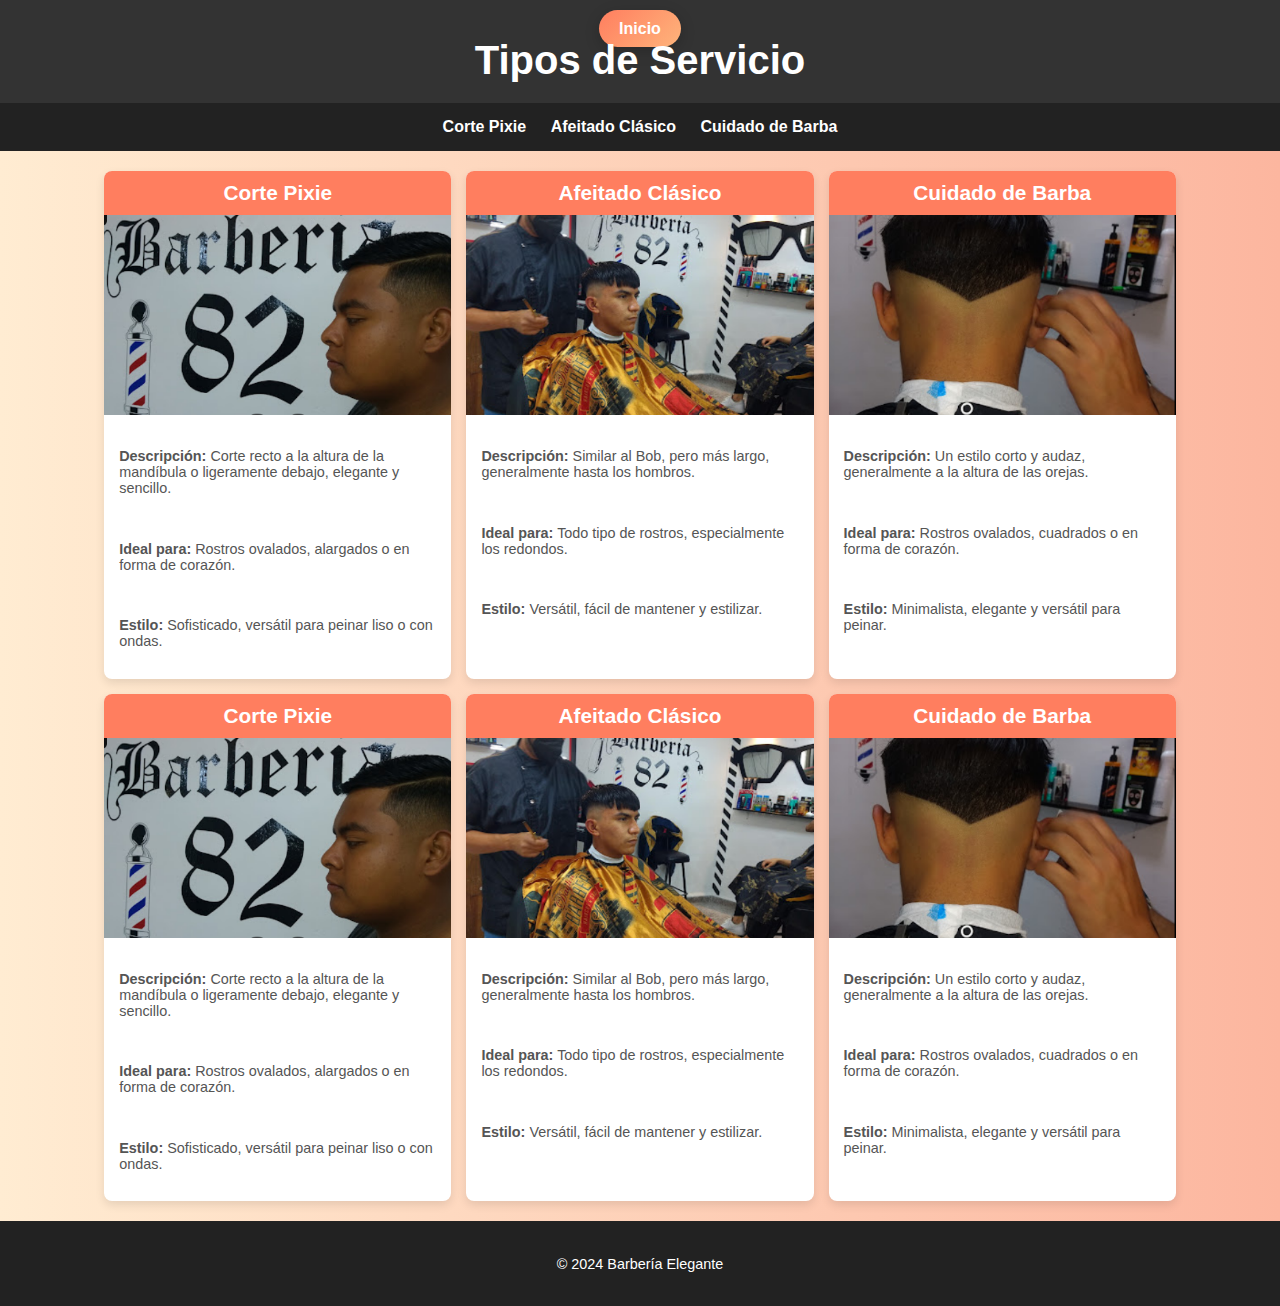
<file: afeitado-clasico.html>
<!DOCTYPE html>
<html lang="es">
<head>
    <meta charset="UTF-8">
    <meta name="viewport" content="width=device-width, initial-scale=1.0">
    <title>Servicios de Peluquería</title>
    <style>
        /* Estilos generales */
        body {
            font-family: Arial, sans-serif;
            margin: 0;
            padding: 0;
            background: linear-gradient(to right, #ffecd2, #fcb69f);
            color: #333;
        }
        
        header {
            background-color: #333;
            color: #fff;
            text-align: center;
            padding: 20px;
            position: relative;
        }
        
        h1 {
            margin: 0;
            font-size: 2.5em;
        }
        
        /* Botón en el encabezado */
        .header-button a {
            text-decoration: none;
            padding: 10px 20px;
            background: linear-gradient(135deg, #ff7e5f, #feb47b);
            color: #fff;
            border-radius: 50px;
            font-weight: bold;
            transition: transform 0.3s ease, background 0.3s ease;
            box-shadow: 0 4px 15px rgba(0, 0, 0, 0.2);
        }
        
        .header-button a:hover {
            background: linear-gradient(135deg, #feb47b, #ff7e5f);
            transform: scale(1.1);
            box-shadow: 0 6px 20px rgba(0, 0, 0, 0.3);
        }
        
        /* Menú de navegación */
        .menu {
            background-color: #222;
            padding: 15px;
            text-align: center;
        }
        
        .menu a {
            color: #fff;
            text-decoration: none;
            font-weight: bold;
            margin: 0 10px;
            transition: color 0.3s ease;
        }
        
        .menu a:hover {
            color: #ff7e5f;
        }
        
        /* Diseño de galería */
        .gallery {
            display: flex;
            flex-wrap: wrap;
            gap: 15px;
            padding: 20px;
            justify-content: center;
        }
        
        /* Configuración de cada sección */
        .section {
            flex: 0 0 28%; /* Ajuste de tamaño para que sean un poco más pequeñas */
            background: #fff;
            border-radius: 8px;
            box-shadow: 0 4px 10px rgba(0, 0, 0, 0.1);
            overflow: hidden;
            transition: transform 0.3s ease, box-shadow 0.3s ease;
        }
        
        .section:hover {
            transform: scale(1.05);
            box-shadow: 0 8px 20px rgba(0, 0, 0, 0.2);
        }
        
        /* Imágenes recortadas y del mismo tamaño */
        .section img {
            width: 100%;
            height: 200px; /* Altura fija para todas las imágenes */
            object-fit: cover; /* Recorta las imágenes para que ocupen el espacio sin deformarse */
            transition: transform 0.5s ease;
        }
        
        .section:hover img {
            transform: scale(1.1);
        }
        
        .section h2 {
            background-color: #ff7e5f;
            color: #fff;
            padding: 10px;
            margin: 0;
            font-size: 1.3em;
            text-align: center;
        }
        
        .section p {
            padding: 15px;
            font-size: 0.9em;
            color: #555;
        }
        
        /* Pie de página */
        footer {
            background-color: #222;
            color: #fff;
            text-align: center;
            padding: 20px;
            font-size: 0.9em;
        }
    </style>
</head>
<body>
    <!-- Encabezado -->
    <header>
        <div class="header-button">
            <a href="index.html">Inicio</a>
        </div>
        <h1>Tipos de Servicio</h1>
    </header>

    <!-- Menú de navegación -->
    <nav class="menu">
        <a href="corte-cabello.html">Corte Pixie</a>
        <a href="afeitado-clasico.html">Afeitado Clásico</a>
        <a href="cuidado-barba.html">Cuidado de Barba</a>
    </nav>

    <!-- Galería de servicios -->
    <div class="gallery">
        <section class="section">
            <h2>Corte Pixie</h2>
            <img src="img/desvan.png" alt="Corte de Cabello">
            <p><strong>Descripción:</strong> Corte recto a la altura de la mandíbula o ligeramente debajo, elegante y sencillo.</p>
            <p><strong>Ideal para:</strong> Rostros ovalados, alargados o en forma de corazón.</p>
            <p><strong>Estilo:</strong> Sofisticado, versátil para peinar liso o con ondas.</p>
        </section>

        <section class="section">
            <h2>Afeitado Clásico</h2>
            <img src="img/crop.png" alt="Long Bob">
            <p><strong>Descripción:</strong> Similar al Bob, pero más largo, generalmente hasta los hombros.</p>
            <p><strong>Ideal para:</strong> Todo tipo de rostros, especialmente los redondos.</p>
            <p><strong>Estilo:</strong> Versátil, fácil de mantener y estilizar.</p>
        </section>

        <section class="section">
            <h2>Cuidado de Barba</h2>
            <img src="img/v.png" alt="Corte de Cabello">
            <p><strong>Descripción:</strong> Un estilo corto y audaz, generalmente a la altura de las orejas.</p>
            <p><strong>Ideal para:</strong> Rostros ovalados, cuadrados o en forma de corazón.</p>
            <p><strong>Estilo:</strong> Minimalista, elegante y versátil para peinar.</p>
        </section>
        <section class="section">
            <h2>Corte Pixie</h2>
            <img src="img/desvan.png" alt="Corte de Cabello">
            <p><strong>Descripción:</strong> Corte recto a la altura de la mandíbula o ligeramente debajo, elegante y sencillo.</p>
            <p><strong>Ideal para:</strong> Rostros ovalados, alargados o en forma de corazón.</p>
            <p><strong>Estilo:</strong> Sofisticado, versátil para peinar liso o con ondas.</p>
        </section>

        <section class="section">
            <h2>Afeitado Clásico</h2>
            <img src="img/crop.png" alt="Long Bob">
            <p><strong>Descripción:</strong> Similar al Bob, pero más largo, generalmente hasta los hombros.</p>
            <p><strong>Ideal para:</strong> Todo tipo de rostros, especialmente los redondos.</p>
            <p><strong>Estilo:</strong> Versátil, fácil de mantener y estilizar.</p>
        </section>

        <section class="section">
            <h2>Cuidado de Barba</h2>
            <img src="img/v.png" alt="Corte de Cabello">
            <p><strong>Descripción:</strong> Un estilo corto y audaz, generalmente a la altura de las orejas.</p>
            <p><strong>Ideal para:</strong> Rostros ovalados, cuadrados o en forma de corazón.</p>
            <p><strong>Estilo:</strong> Minimalista, elegante y versátil para peinar.</p>
        </section>
    </div>

    <!-- Pie de página -->
    <footer>
        <p>© 2024 Barbería Elegante</p>
    </footer>
</body>
</html>
</file>
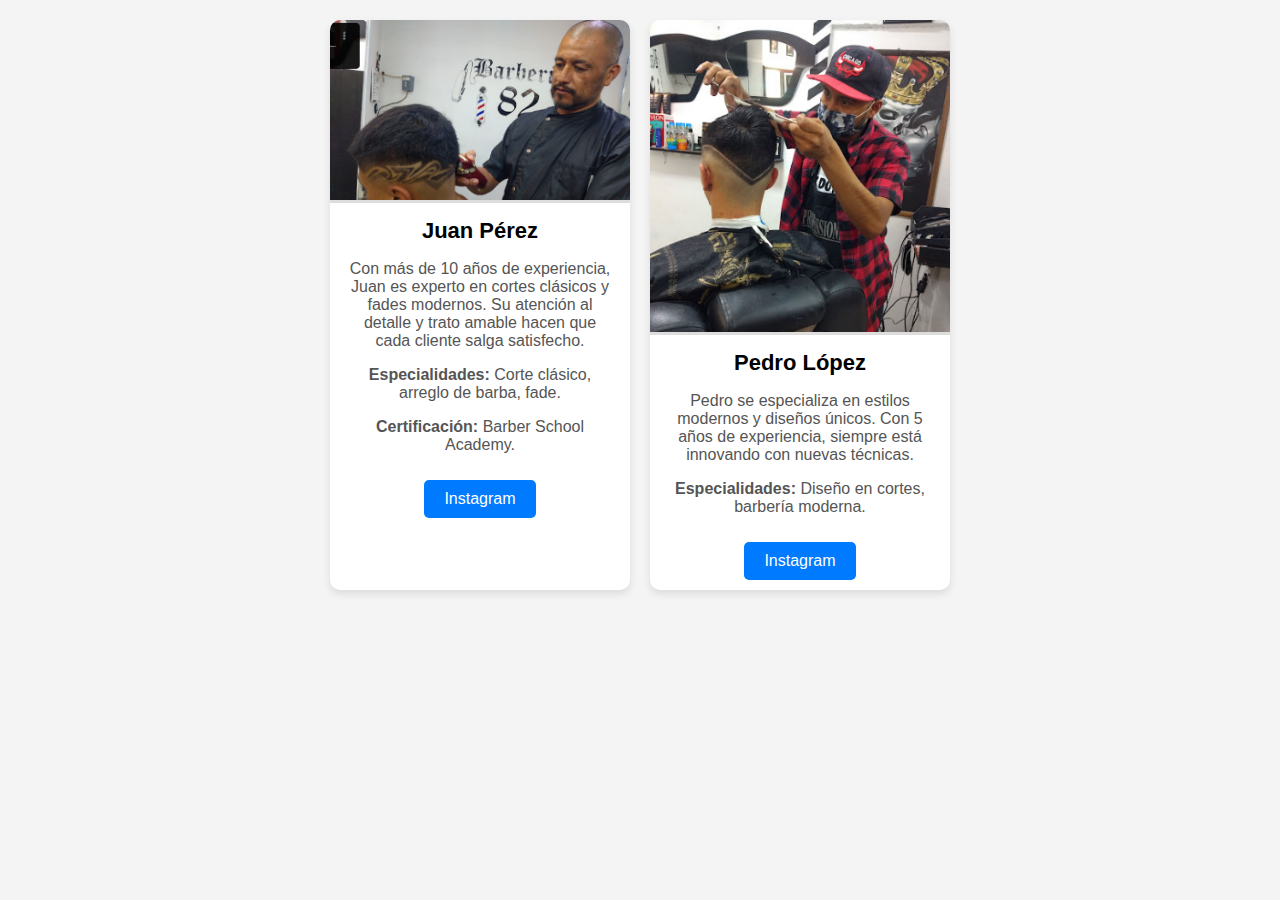
<file: our.html>
</body>
</html>
<!DOCTYPE html>
<html lang="es">
<head>
  <meta charset="UTF-8">
  <meta name="viewport" content="width=device-width, initial-scale=1.0">
  <title>Nuestros Barberos</title>
  <style>
    /* Aquí pega el código CSS */
    body {
      font-family: 'Arial', sans-serif;
      background-color: #f4f4f4;
      margin: 0;
      padding: 0;
    }

    .barbero-container {
      display: flex;
      justify-content: center;
      gap: 20px;
      padding: 20px;
    }

    .barbero {
      background: #fff;
      border-radius: 10px;
      box-shadow: 0 4px 8px rgba(0, 0, 0, 0.1);
      overflow: hidden;
      transition: transform 0.3s, box-shadow 0.3s;
      max-width: 300px;
      text-align: center;
    }

    .barbero:hover {
      transform: translateY(-10px);
      box-shadow: 0 8px 16px rgba(0, 0, 0, 0.2);
    }

    .barbero img {
      width: 100%;
      border-bottom: 3px solid #ddd;
    }

    .barbero h2 {
      margin: 15px 0 10px;
      font-size: 22px;
    }

    .barbero p {
      padding: 0 15px;
      color: #555;
    }

    .barbero a {
      display: inline-block;
      margin: 10px;
      padding: 10px 20px;
      color: #fff;
      background-color: #007bff;
      text-decoration: none;
      border-radius: 5px;
      transition: background-color 0.3s;
    }

    .barbero a:hover {
      background-color: #0056b3;
    }
  </style>
</head>
<body>
    <section id="barberos">
        <div class="barbero-container">
            <div class="barbero">
              <img src="img/julio.png" alt="Foto de Juan, barbero">
              <h2>Juan Pérez</h2>
              <p>Con más de 10 años de experiencia, Juan es experto en cortes clásicos y fades modernos. Su atención al detalle y trato amable hacen que cada cliente salga satisfecho.</p>
              <p><strong>Especialidades:</strong> Corte clásico, arreglo de barba, fade.</p>
              <p><strong>Certificación:</strong> Barber School Academy.</p>
              <a href="https://instagram.com/juan" target="_blank">Instagram</a>
            </div>
            <div class="barbero">
              <img src="img/Oscar.png" alt="Foto de Pedro, barbero">
              <h2>Pedro López</h2>
              <p>Pedro se especializa en estilos modernos y diseños únicos. Con 5 años de experiencia, siempre está innovando con nuevas técnicas.</p>
              <p><strong>Especialidades:</strong> Diseño en cortes, barbería moderna.</p>
              <a href="https://instagram.com/pedro" target="_blank">Instagram</a>
            </div>
          </div>      
    </section>
    
</body>
</html>
</file>
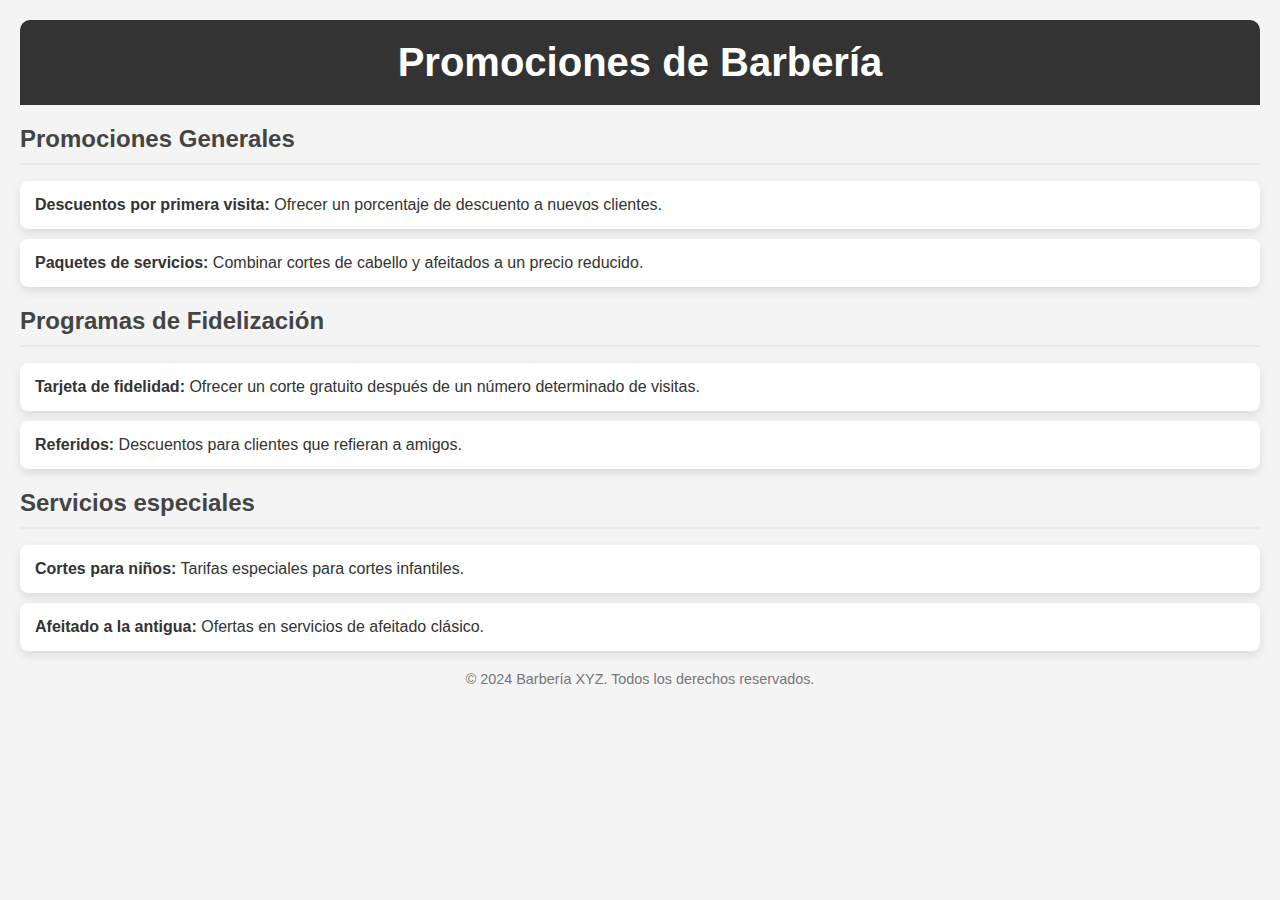
<file: promos.html>
<!DOCTYPE html>
<html lang="es">
<head>
    <meta charset="UTF-8">
    <meta name="viewport" content="width=device-width, initial-scale=1.0">
    <title>Promociones de Barbería</title>
    <style>
        body {
            font-family: 'Arial', sans-serif;
            margin: 0;
            padding: 20px;
            background-color: #f4f4f4;
            color: #333;
        }
        header {
            text-align: center;
            padding: 20px;
            background-color: #333;
            color: white;
            border-radius: 10px 10px 0 0;
        }
        h1 {
            margin: 0;
            font-size: 2.5em;
        }
        h2 {
            color: #444;
            border-bottom: 2px solid #eaeaea;
            padding-bottom: 10px;
            margin-bottom: 15px;
        }
        ul {
            list-style-type: none;
            padding: 0;
        }
        li {
            background: #fff;
            margin: 10px 0;
            padding: 15px;
            border-radius: 8px;
            box-shadow: 0 4px 10px rgba(0, 0, 0, 0.1);
            transition: transform 0.2s;
            cursor: pointer;
        }
        li:hover {
            transform: translateY(-3px);
        }
        footer {
            text-align: center;
            margin-top: 20px;
            font-size: 0.9em;
            color: #777;
        }
        
        /* Estilos del modal */
        .modal {
            display: none; 
            position: fixed; 
            z-index: 1000; 
            left: 0;
            top: 0;
            width: 100%; 
            height: 100%; 
            background-color: rgba(0, 0, 0, 0.5); 
        }
        .modal-content {
            background-color: #fefefe;
            margin: 15% auto; 
            padding: 20px;
            border: 1px solid #888;
            width: 80%; 
            max-width: 500px; 
            border-radius: 8px;
            position: relative;
        }
        .close {
            color: #aaa;
            float: right;
            font-size: 28px;
            font-weight: bold;
            cursor: pointer;
        }
        .close:hover,
        .close:focus {
            color: black;
            text-decoration: none;
        }
        .apply-promo-btn {
            display: block;
            margin: 20px 0 0;
            padding: 10px;
            background-color: #333;
            color: #fff;
            font-weight: bold;
            text-align: center;
            cursor: pointer;
            border: none;
            border-radius: 5px;
            width: 100%;
        }
    </style>
</head>
<body>

    <header>
        <h1>Promociones de Barbería</h1>
    </header>

    <h2>Promociones Generales</h2>
    <ul>
        <li data-info="Ofrecemos un 20% de descuento en tu primera visita a nuestra barbería. Aprovecha y disfruta de un corte profesional.">
            <strong>Descuentos por primera visita:</strong> Ofrecer un porcentaje de descuento a nuevos clientes.
        </li>
        <li data-info="Paquete especial que combina cortes y afeitados con un precio reducido. Ideal para quienes buscan un cambio de imagen completo.">
            <strong>Paquetes de servicios:</strong> Combinar cortes de cabello y afeitados a un precio reducido.
        </li>
    </ul>

    <h2>Programas de Fidelización</h2>
    <ul>
        <li data-info="Consigue un corte gratuito después de 5 visitas.">
            <strong>Tarjeta de fidelidad:</strong> Ofrecer un corte gratuito después de un número determinado de visitas.
        </li>
        <li data-info="Obtén un descuento si refieres a un amigo.">
            <strong>Referidos:</strong> Descuentos para clientes que refieran a amigos.
        </li>
    </ul>
    <h2>Servicios especiales</h2>
    <ul>
        <li data-info="Tarifas especiales para cortes infantiles.">
            <strong>Cortes para niños:</strong> Tarifas especiales para cortes infantiles.
        </li>
        <li data-info="Ofertas en servicios de afeitado clásico.">
            <strong>Afeitado a la antigua:</strong> Ofertas en servicios de afeitado clásico.
        </li>
    </ul>

    <!-- Modal de Promoción -->
    <div id="modal" class="modal">
        <div class="modal-content">
            <span class="close">&times;</span>
            <p id="modal-text"></p>
            <button class="apply-promo-btn" onclick="aplicarPromocion()">Aplicar Promoción</button>
        </div>
    </div>

    <footer>
        <p>&copy; 2024 Barbería XYZ. Todos los derechos reservados.</p>
    </footer>

    <script>
        document.addEventListener("DOMContentLoaded", () => {
            const modal = document.getElementById("modal");
            const modalText = document.getElementById("modal-text");
            const closeBtn = document.querySelector(".close");

            // Abre el modal al hacer clic en un elemento de lista
            document.querySelectorAll("li[data-info]").forEach(item => {
                item.addEventListener("click", () => {
                    modalText.textContent = item.getAttribute("data-info");
                    modal.style.display = "block";
                });
            });

            // Cierra el modal al hacer clic en la "X"
            closeBtn.addEventListener("click", () => {
                modal.style.display = "none";
            });

            // Cierra el modal al hacer clic fuera de él
            window.addEventListener("click", (event) => {
                if (event.target == modal) {
                    modal.style.display = "none";
                }
            });

            // Aplica la promoción si ya ha sido seleccionada previamente
            const promocion = localStorage.getItem("promocion");
            if (promocion) {
                alert(`Promoción aplicada: ${promocion}`);
            }
        });

        function aplicarPromocion() {
            // Guarda la promoción en el localStorage
            localStorage.setItem("promocion", "20% descuento");
            
            // Redirige al usuario a la página de reservas (cambia '#' al enlace real)
            window.location.href = "#"; // Cambia "#" por el ID o URL de la sección de reserva de citas
        }
    </script>
</body>
</html>
</file>
